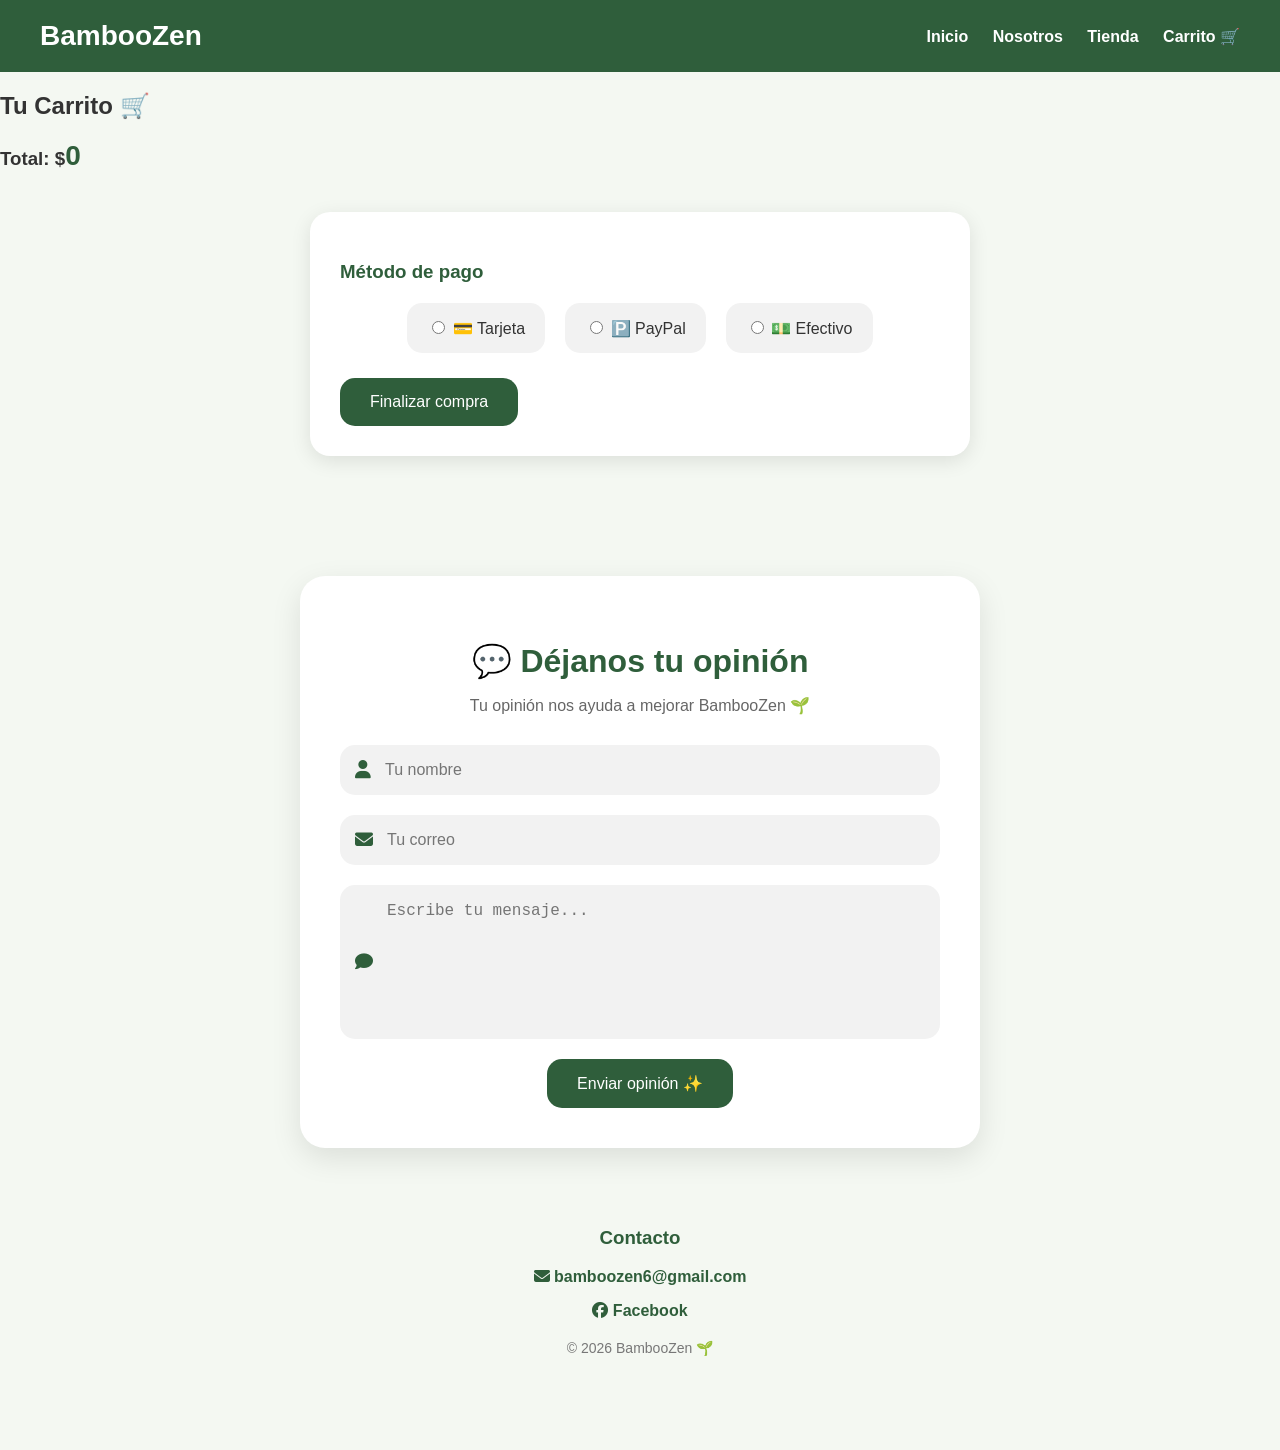
<file: Carrito.html>
<!DOCTYPE html>
<html lang="es">

<head>
<meta charset="UTF-8">
<title>Carrito - BambooZen</title>

<link rel="stylesheet"
href="https://cdnjs.cloudflare.com/ajax/libs/font-awesome/6.5.0/css/all.min.css">

<style>

/* GENERAL */

body{
margin: 0;
font-family: Arial, sans-serif;
background: #f4f8f2;
color: #333;
}

/* HEADER */

header{
display: flex;
justify-content: space-between;
align-items: center;
padding: 20px 40px;
background: #2f5e3b;
}

.logo{
font-size: 28px;
font-weight: bold;
color: white;
}

nav a{
color: white;
text-decoration: none;
margin-left: 20px;
font-weight: bold;
transition: 0.3s;
}

nav a:hover{
color: #d4ffd9;
}

/* CARRITO */

.carrito{
padding: 60px 20px;
text-align: center;
}

.carrito h2{
font-size: 40px;
margin-bottom: 30px;
color: #2f5e3b;
}

#lista{
list-style: none;
padding: 0;
max-width: 600px;
margin: auto;
}

#lista li{
background: white;
padding: 18px;
margin-bottom: 15px;
border-radius: 15px;
display: flex;
justify-content: space-between;
align-items: center;
box-shadow: 0 5px 15px rgba(0,0,0,0.08);
}

#lista button{
background: #ff4d4d;
border: none;
padding: 8px 12px;
border-radius: 10px;
color: white;
cursor: pointer;
}

#total{
color: #2f5e3b;
font-size: 28px;
}

/* PAGO */

.pago{
background: white;
max-width: 600px;
margin: 40px auto;
padding: 30px;
border-radius: 20px;
box-shadow: 0 5px 20px rgba(0,0,0,0.1);
}

.pago h3{
margin-bottom: 20px;
color: #2f5e3b;
}

.pago-options{
display: flex;
justify-content: center;
gap: 20px;
margin-bottom: 25px;
flex-wrap: wrap;
}

.pago-options label{
background: #f2f2f2;
padding: 15px 20px;
border-radius: 15px;
cursor: pointer;
transition: 0.3s;
}

.pago-options label:hover{
background: #dff5e4;
}

.btn-finalizar{
background: #2f5e3b;
color: white;
border: none;
padding: 15px 30px;
border-radius: 15px;
font-size: 16px;
cursor: pointer;
transition: 0.3s;
}

.btn-finalizar:hover{
background: #3d7a4d;
transform: scale(1.05);
}

/* FORMULARIO */

.formulario{
padding: 80px 20px;
display: flex;
flex-direction: column;
align-items: center;
}

.form-container{
background: white;
padding: 40px;
border-radius: 25px;
width: 90%;
max-width: 600px;
box-shadow: 0 10px 30px rgba(0,0,0,0.1);
text-align: center;
}

.form-container h2{
font-size: 32px;
margin-bottom: 10px;
color: #2f5e3b;
}

.texto-form{
color: #666;
margin-bottom: 30px;
}

.input-group{
display: flex;
align-items: center;
background: #f2f2f2;
padding: 15px;
border-radius: 15px;
margin-bottom: 20px;
}

.input-group i{
margin-right: 12px;
color: #2f5e3b;
font-size: 18px;
}

.input-group input,
.input-group textarea{
border: none;
background: transparent;
width: 100%;
outline: none;
font-size: 16px;
}

.input-group textarea{
height: 120px;
resize: none;
}

.form-container button{
background: #2f5e3b;
color: white;
border: none;
padding: 15px 30px;
border-radius: 15px;
font-size: 16px;
cursor: pointer;
transition: 0.3s;
}

.form-container button:hover{
background: #3d7a4d;
transform: scale(1.05);
}

/* FOOTER */

.footer-carrito{
margin-top: 60px;
text-align: center;
color: #333;
}

.footer-carrito h3{
color: #2f5e3b;
}

.footer-carrito a{
text-decoration: none;
color: #2f5e3b;
font-weight: bold;
}

.copy{
margin-top: 20px;
font-size: 14px;
color: #777;
}

</style>

</head>

<body>

<header>

<div class="logo">BambooZen</div>

<nav>
<a href="index.html">Inicio</a>
<a href="Nosotros.html">Nosotros</a>
<a href="Tienda.html">Tienda</a>
<a href="Carrito.html">Carrito 🛒</a>
</nav>

</header>


<section class="Carrito">

<h2>Tu Carrito 🛒</h2>

<ul id="lista"></ul>

<h3>Total: $<span id="total">0</span></h3>

<div class="pago">

<h3>Método de pago</h3>

<div class="pago-options">

<label>
<input type="radio" name="pago" value="tarjeta">
💳 Tarjeta
</label>

<label>
<input type="radio" name="pago" value="paypal">
🅿️ PayPal
</label>

<label>
<input type="radio" name="pago" value="efectivo">
💵 Efectivo
</label>

</div>

<button class="btn-finalizar" onclick="finalizarCompra()">
Finalizar compra
</button>

</div>

</section>



<!-- FORMULARIO -->

<section class="formulario">

<div class="form-container">

<h2>💬 Déjanos tu opinión</h2>

<p class="texto-form">
Tu opinión nos ayuda a mejorar BambooZen 🌱
</p>

<form>

<div class="input-group">
<i class="fa-solid fa-user"></i>
<input type="text" placeholder="Tu nombre" required>
</div>

<div class="input-group">
<i class="fa-solid fa-envelope"></i>
<input type="email" placeholder="Tu correo" required>
</div>

<div class="input-group">
<i class="fa-solid fa-comment"></i>

<textarea placeholder="Escribe tu mensaje..." required></textarea>

</div>

<button type="submit">
Enviar opinión ✨
</button>

</form>

</div>



<!-- FOOTER -->

<footer class="footer-carrito">

<h3>Contacto</h3>

<p>
<a href="mailto:bamboozen6@gmail.com">
<i class="fa-solid fa-envelope"></i>
bamboozen6@gmail.com
</a>
</p>

<p>
<a href="https://www.facebook.com/people/bamboozen/61582193074768/"
target="_blank">

<i class="fa-brands fa-facebook"></i>
Facebook

</a>
</p>

<p class="copy">
© 2026 BambooZen 🌱
</p>

</footer>

</section>



<script>

/* CARRITO */

let carrito = JSON.parse(localStorage.getItem("carrito")) || [];

function agregarCarrito(nombre, precio) {

carrito.push({nombre, precio});

localStorage.setItem("carrito", JSON.stringify(carrito));

alert("Producto agregado 🛒");

}

function eliminarProducto(index) {

carrito.splice(index, 1);

localStorage.setItem("carrito", JSON.stringify(carrito));

mostrarCarrito();

}

function mostrarCarrito() {

let lista = document.getElementById("lista");

let total = 0;

if (!lista) return;

lista.innerHTML = "";

carrito.forEach((producto, index) => {

let li = document.createElement("li");

li.innerHTML = `
${producto.nombre} - $${producto.precio}
<button onclick="eliminarProducto(${index})">❌</button>
`;

lista.appendChild(li);

total += producto.precio;

});

document.getElementById("total").textContent = total;

}

mostrarCarrito();



/* FINALIZAR COMPRA */

function finalizarCompra() {

let metodo = document.querySelector('input[name="pago"]:checked');

if (!metodo) {

alert("Selecciona un método de pago");

return;

}

let items = document.querySelectorAll("#lista li");

if (items.length === 0) {

alert("Tu carrito está vacío");

return;

}

alert("Compra realizada con " + metodo.value + " 🛒\nGracias por BambooZen 🌱");

localStorage.removeItem("carrito");

location.reload();

}

</script>

</body>
</html>
</file>
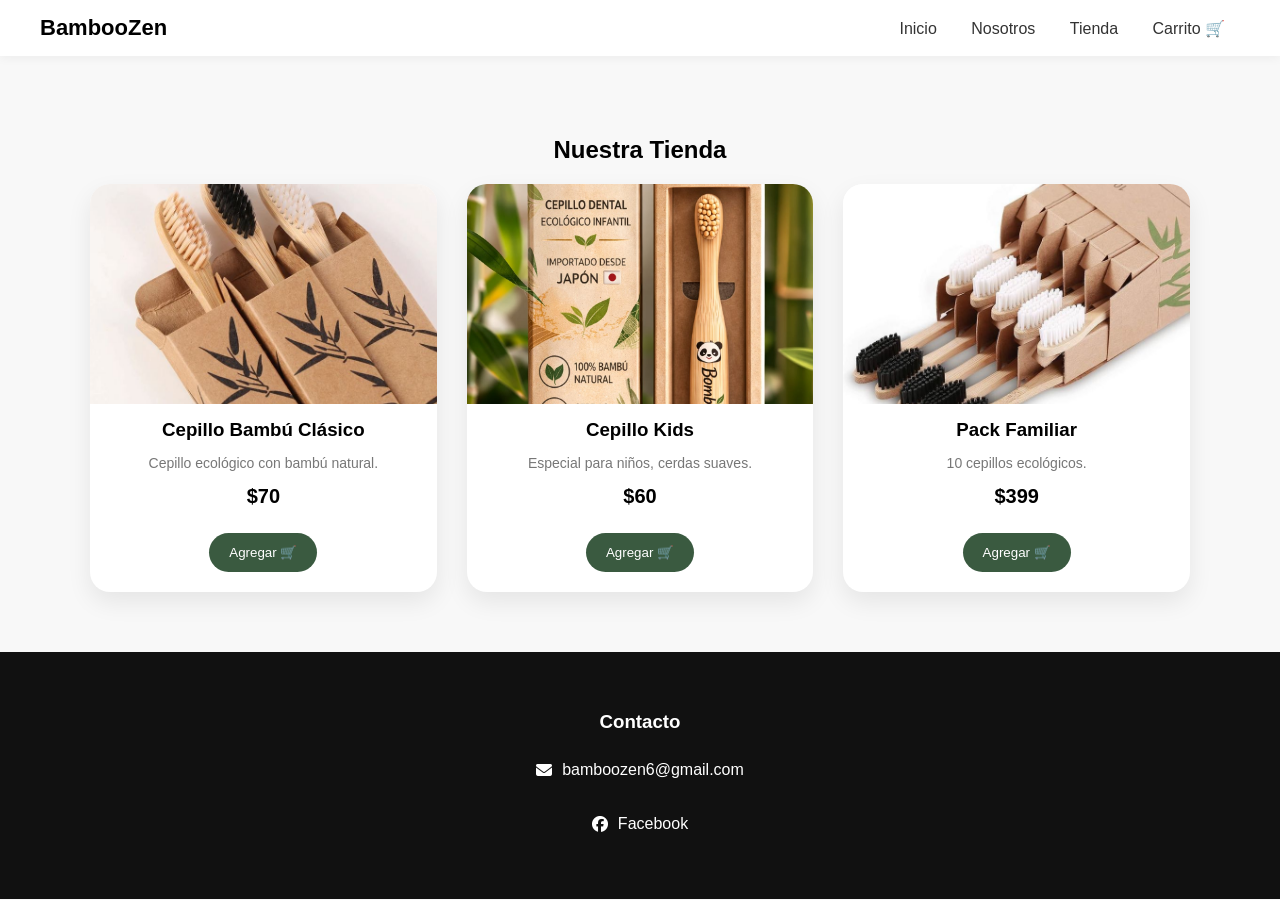
<file: Tienda.html>
<html lang="es">
<head>
<meta charset="UTF-8">
<meta name="viewport" content="width=device-width, initial-scale=1.0">
<title>Tienda - BambooZen</title>

<link rel="stylesheet" href="https://cdnjs.cloudflare.com/ajax/libs/font-awesome/6.5.0/css/all.min.css">

<style>

body {
    margin: 0;
    font-family: 'Segoe UI', sans-serif;
    background: #f8f8f8;
}


header {
    display: flex;
    justify-content: space-between;
    align-items: center;
    padding: 15px 40px;
    background: white;
    box-shadow: 0 2px 10px rgba(0,0,0,0.05);
    position: sticky;
    top: 0;
    z-index: 100;
}

.logo {
    font-weight: bold;
    font-size: 22px;
}

nav a {
    margin: 0 15px;
    text-decoration: none;
    color: #333;
    font-weight: 500;
}

nav a:hover {
    color: #3a5a40;
}


.productos {
    padding: 60px 20px;
    text-align: center;
}

.grid {
    display: grid;
    grid-template-columns: repeat(auto-fit, minmax(250px, 1fr));
    gap: 30px;
    max-width: 1100px;
    margin: auto;
}


.card {
    background: white;
    border-radius: 20px;
    overflow: hidden;
    box-shadow: 0 10px 25px rgba(0,0,0,0.08);
    transition: 0.4s;
    animation: fadeUp 0.8s ease;
}

.card:hover {
    transform: translateY(-10px);
}

.card img {
    width: 100%;
    height: 220px;
    object-fit: cover;
}

.card h3 {
    margin: 15px 0 5px;
}

.card p {
    color: #777;
    font-size: 14px;
    padding: 0 10px;
}

.precio {
    font-size: 20px;
    font-weight: bold;
    margin: 10px 0;
}

.card button {
    margin: 15px 0 20px;
    padding: 12px 20px;
    border: none;
    background: #3a5a40;
    color: white;
    border-radius: 25px;
    cursor: pointer;
}

.card button:hover {
    background: #2d4731;
}


@keyframes fadeUp {
    from {opacity:0; transform:translateY(40px);}
    to {opacity:1; transform:translateY(0);}
}


footer {
    text-align: center;
    padding: 40px;
    background: #111;
    color: white;
}

.icon {
    color: white;
    text-decoration: none;
    display: inline-flex;
    align-items: center;
    gap: 10px;
    margin: 10px;
}

.email:hover { color: #d44638; }
.facebook:hover { color: #1877f2; }

</style>
</head>

<body>


<header>
<div class="logo">BambooZen</div>

<nav>
<a href="index.html">Inicio</a>
<a href="Nosotros.html">Nosotros</a>
<a href="Tienda.html">Tienda</a>
<a href="Carrito.html">Carrito 🛒</a>
</nav>
</header>

<section class="Productos">
<h2>Nuestra Tienda</h2>

<div class="grid">

<div class="card">
<img src="basicos.jpeg">
<h3>Cepillo Bambú Clásico</h3>
<p>Cepillo ecológico con bambú natural.</p>
<div class="precio">$70</div>
<button onclick="agregarCarrito('Cepillo Bambú Clásico', 70)">
Agregar 🛒
</button>
</div>


<div class="card">
<img src="kids.jpeg">
<h3>Cepillo Kids</h3>
<p>Especial para niños, cerdas suaves.</p>
<div class="precio">$60</div>
<button onclick="agregarCarrito('Cepillo Kids', 60)">
Agregar 🛒
</button>
</div>


<div class="card">
<img src="Paq.familiar.jpeg">
<h3>Pack Familiar</h3>
<p>10 cepillos ecológicos.</p>
<div class="precio">$399</div>
<button onclick="agregarCarrito('Pack Familiar', 399)">
Agregar 🛒
</button>
</div>

</div>
</section>


<footer>

<h3>Contacto</h3>

<p>
<a href="mailto:bamboozen6@gmail.com" class="icon email">
<i class="fa-solid fa-envelope"></i> bamboozen6@gmail.com
</a>
</p>

<p>
<a href="https://www.facebook.com/people/bamboozen/61582193074768/" target="_blank" class="icon facebook">
<i class="fa-brands fa-facebook"></i> Facebook
</a>
</p>

</footer>

<script>

let carrito = JSON.parse(localStorage.getItem("carrito")) || [];

function agregarCarrito(nombre, precio) {
    carrito.push({ nombre, precio });
    localStorage.setItem("carrito", JSON.stringify(carrito));
    alert(nombre + " agregado al carrito 🛒");
}

</script>

</body>
</html>
</file>
